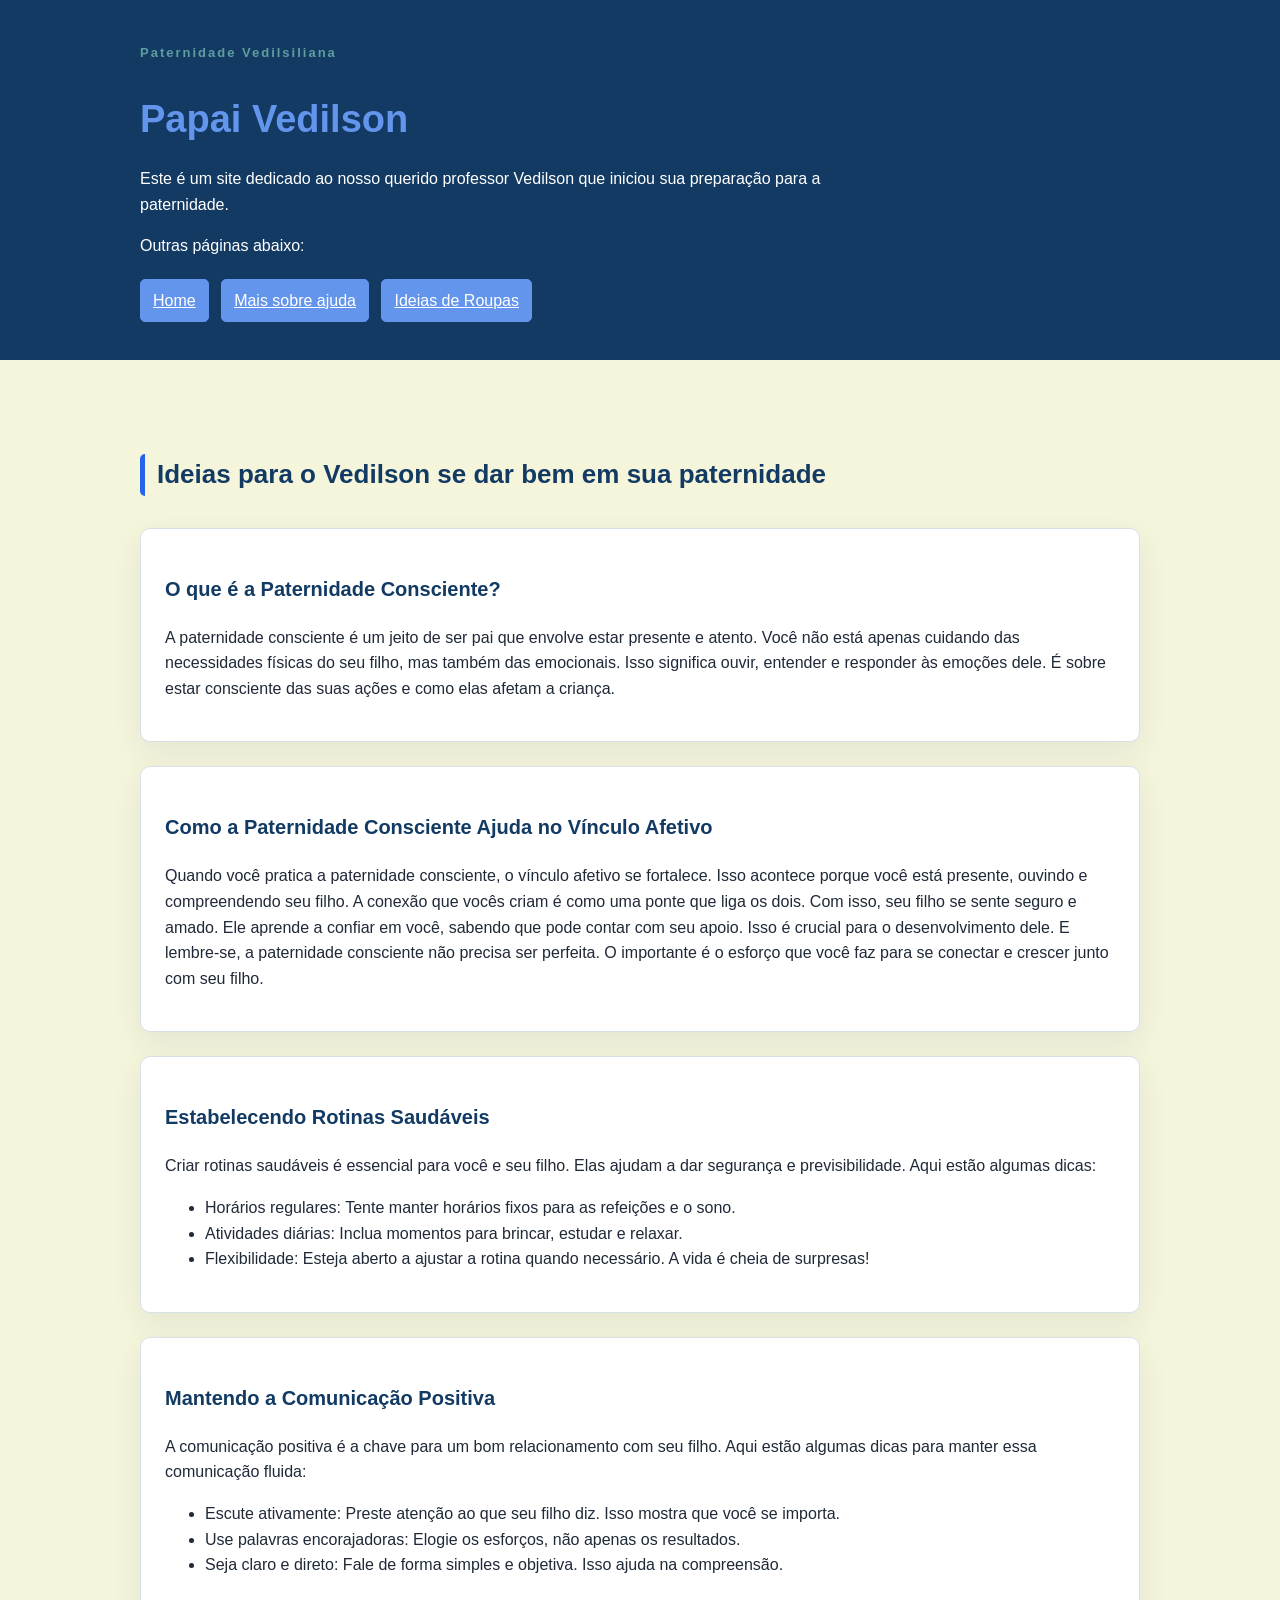
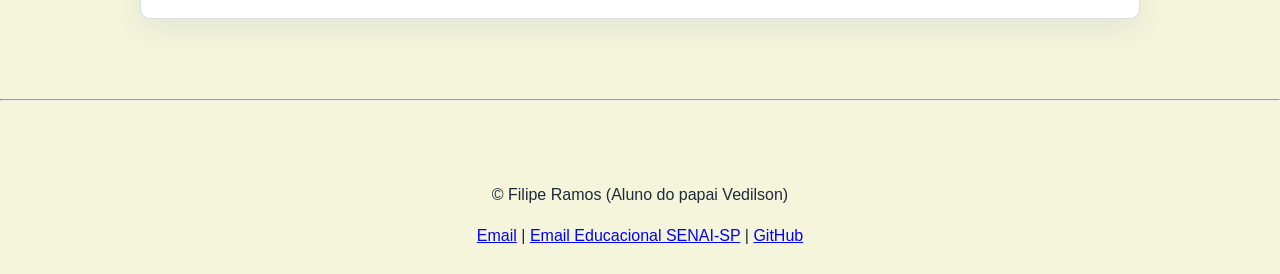
<file: index.html>
<!DOCTYPE html>
<html lang="pt-br">
<head>
    <meta charset="UTF-8">
    <meta name="viewport" content="width=device-width, initial-scale=1.0">
    <title>Dicas | Paternidade</title>
    <link rel="stylesheet" href="./style/style.css">
</head>
<body>
    
    <header class="cabecalho">
        <div class="container">
            <p class="etiqueta">Paternidade Vedilsiliana</p>

            <h1>Papai Vedilson</h1>

            <p class="subtitulo">
                Este é um site dedicado ao nosso querido professor Vedilson
                que iniciou sua preparação para a paternidade.
            </p>

            <p>Outras páginas abaixo:</p>

            <nav class="menu-principal">
                <ul class="menu-lista">
                    <li><a class="menu-link" href="./index.html">Home</a></li>
                    <li><a class="menu-link" href="./pages/OutrasAjudas.html">Mais sobre ajuda</a></li>
                    <li><a class="menu-link" href="./pages/IdeiasRoupasBebes.html">Ideias de Roupas</a></li>
                </ul>
            </nav>
        </div>
    </header>

    <main>
        <section class="secao">
            <div class="container">
                <h2 class="titulo-secao">Ideias para o Vedilson se dar bem em sua paternidade</h2>
                <div class="grade-cards">
                    <article class="card">
                        <h3>O que é a Paternidade Consciente?</h3>
                        <p>
                            A paternidade consciente é um jeito de ser pai que envolve estar presente e atento. 
                            Você não está apenas cuidando das necessidades físicas do seu filho, mas também das emocionais. 
                            Isso significa ouvir, entender e responder às emoções dele. 
                            É sobre estar consciente das suas ações e como elas afetam a criança.
                        </p>
                    </article>
                    <article class="card">
                        <h3>Como a Paternidade Consciente Ajuda no Vínculo Afetivo</h3>
                        <p>
                            Quando você pratica a paternidade consciente, o vínculo afetivo se fortalece. 
                            Isso acontece porque você está presente, ouvindo e compreendendo seu filho. A conexão que vocês criam é como uma ponte que liga os dois.
                            Com isso, seu filho se sente seguro e amado. Ele aprende a confiar em você, sabendo que pode contar com seu apoio. 
                            Isso é crucial para o desenvolvimento dele. E lembre-se, a paternidade consciente não precisa ser perfeita. 
                            O importante é o esforço que você faz para se conectar e crescer junto com seu filho.
                        </p>
                    </article>
                    <article class="card">
                        <h3>Estabelecendo Rotinas Saudáveis</h3>
                        <p>
                            Criar rotinas saudáveis é essencial para você e seu filho. Elas ajudam a dar segurança e previsibilidade. Aqui estão algumas dicas:
                            <ul>
                                <li>Horários regulares: Tente manter horários fixos para as refeições e o sono.</li>
                                <li>Atividades diárias: Inclua momentos para brincar, estudar e relaxar.</li>
                                <li>Flexibilidade: Esteja aberto a ajustar a rotina quando necessário. A vida é cheia de surpresas!</li>
                            </ul>
                        </p>
                    </article>
                    <article class="card">
                        <h3>Mantendo a Comunicação Positiva</h3>
                        <p>
                            A comunicação positiva é a chave para um bom relacionamento com seu filho. Aqui estão algumas dicas para manter essa comunicação fluida:
                            <ul>
                                <li>Escute ativamente: Preste atenção ao que seu filho diz. Isso mostra que você se importa.</li>
                                <li>Use palavras encorajadoras: Elogie os esforços, não apenas os resultados.</li>
                                <li>Seja claro e direto: Fale de forma simples e objetiva. Isso ajuda na compreensão.</li>
                            </ul>
                        </p>
                    </article>
                </div>
            </div>
        </section>
    </main>

    <hr>

    <footer class="rodape">
        <div class="container">
            <p>
                &copy; Filipe Ramos (Aluno do papai Vedilson)
            </p>

            <andres>
                <a href="mailto:filiperamos.sep@gmail.com">Email</a>
                <span> | </span>
                <a href="mailto:filipe.r.oliveira@edu.senai.br">Email Educacional SENAI-SP</a>
                <span> | </span>
                <a href="https://github.com/FilipeRamos-Dev">GitHub</a>
            </andres>
        </div>
    </footer>



</body>
</html>
</file>
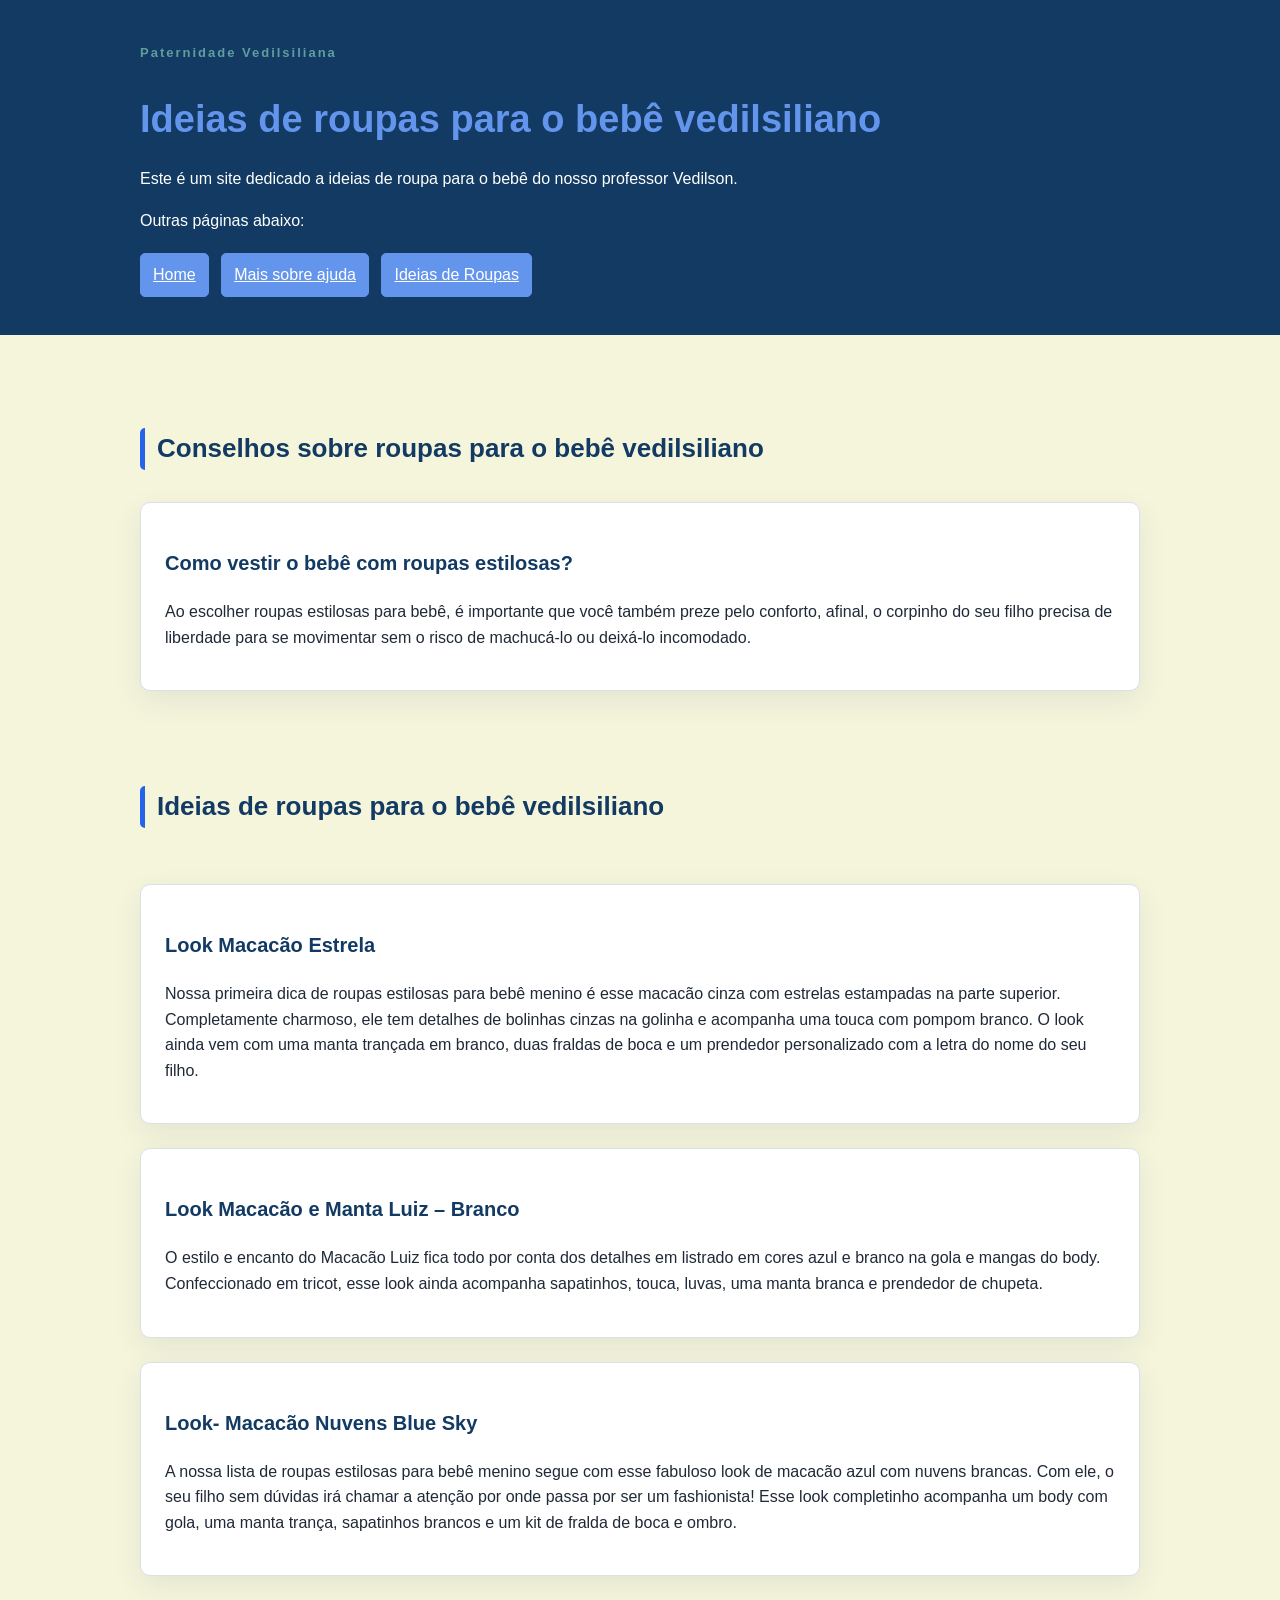
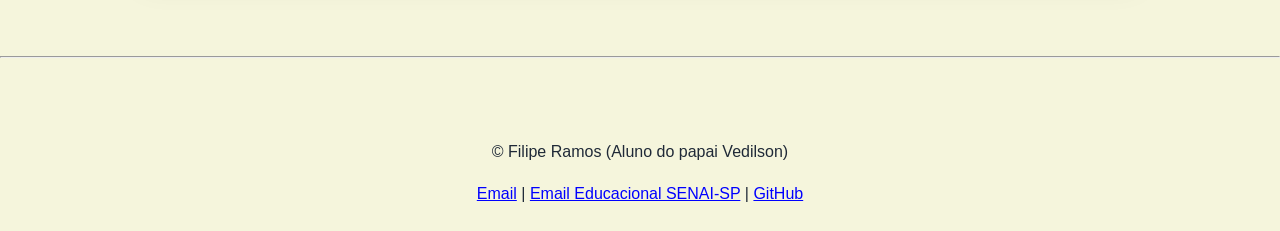
<file: pages/IdeiasRoupasBebes.html>
<!DOCTYPE html>
<html lang="pt-br">
<head>
    <meta charset="UTF-8">
    <meta name="viewport" content="width=device-width, initial-scale=1.0">
    <title>Roupas Bebê | Paternidade</title>
    <link rel="stylesheet" href="../style/style.css">
</head>
<body>
    
    <header class="cabecalho">
        <div class="container">
            <p class="etiqueta">Paternidade Vedilsiliana</p>

            <h1>Ideias de roupas para o bebê vedilsiliano</h1>

            <p class="subtitulo">
                Este é um site dedicado a ideias de roupa para o bebê do nosso professor Vedilson.
            </p>

            <p>Outras páginas abaixo:</p>

            <nav class="menu-principal">
                <ul class="menu-lista">
                    <li><a class="menu-link" href="../index.html">Home</a></li> 
                    <li><a class="menu-link" href="../pages/OutrasAjudas.html">Mais sobre ajuda</a></li> 
                    <li><a class="menu-link" href="../pages/IdeiasRoupasBebes.html">Ideias de Roupas</a></li> 
                </ul>
            </nav>
        </div>
    </header>

    <main>
        <section class="secao">
            <div class="container">
                <h2 class="titulo-secao">Conselhos sobre roupas para o bebê vedilsiliano</h2>
                <div class="grade-cards">
                    <article class="card">
                        <h3>Como vestir o bebê com roupas estilosas?</h3>
                        <p>
                           Ao escolher roupas estilosas para bebê, é importante que você também preze pelo conforto, 
                           afinal, o corpinho do seu filho precisa de liberdade para se movimentar sem o risco de machucá-lo ou deixá-lo incomodado. 
                        </p>
                    </article>
                    <br>
                    <h2 class="titulo-secao">Ideias de roupas para o bebê vedilsiliano</h2>
                    <article class="card">
                        <h3>Look Macacão Estrela</h3>
                        <p>
                          Nossa primeira dica de roupas estilosas para bebê menino é esse macacão cinza com estrelas estampadas na parte superior.
                          Completamente charmoso, ele tem detalhes de bolinhas cinzas na golinha e acompanha uma touca com pompom branco.
                          O look ainda vem com uma manta trançada em branco, duas fraldas de boca e um prendedor personalizado com a letra do nome do seu filho.
                        </p>
                    </article>
                    <article class="card">
                        <h3>Look Macacão e Manta Luiz – Branco</h3>
                        <p>
                           O estilo e encanto do Macacão Luiz fica todo por conta dos detalhes em listrado em cores azul e branco na gola e mangas do body.
                           Confeccionado em tricot, esse look ainda acompanha sapatinhos, touca, luvas, uma manta branca e prendedor de chupeta.
                        </p>
                    </article>
                    <article class="card">
                        <h3>Look- Macacão Nuvens Blue Sky</h3>
                        <p>
                           A nossa lista de roupas estilosas para bebê menino segue com esse fabuloso look de macacão azul com nuvens brancas.
                           Com ele, o seu filho sem dúvidas irá chamar a atenção por onde passa por ser um fashionista!
                           Esse look completinho acompanha um body com gola, uma manta trança, sapatinhos brancos e um kit de fralda de boca e ombro.
                        </p>
                    </article>
                </div>
            </div>
        </section>
    </main>

    <hr>

    <footer class="rodape">
        <div class="container">
            <p>
                &copy; Filipe Ramos (Aluno do papai Vedilson)
            </p>

            <andres>
                <a href="mailto:filiperamos.sep@gmail.com">Email</a>
                <span> | </span>
                <a href="mailto:filipe.r.oliveira@edu.senai.br">Email Educacional SENAI-SP</a>
                <span> | </span>
                <a href="https://github.com/FilipeRamos-Dev">GitHub</a>
            </andres>
        </div>
    </footer>



</body>
</html>
</file>
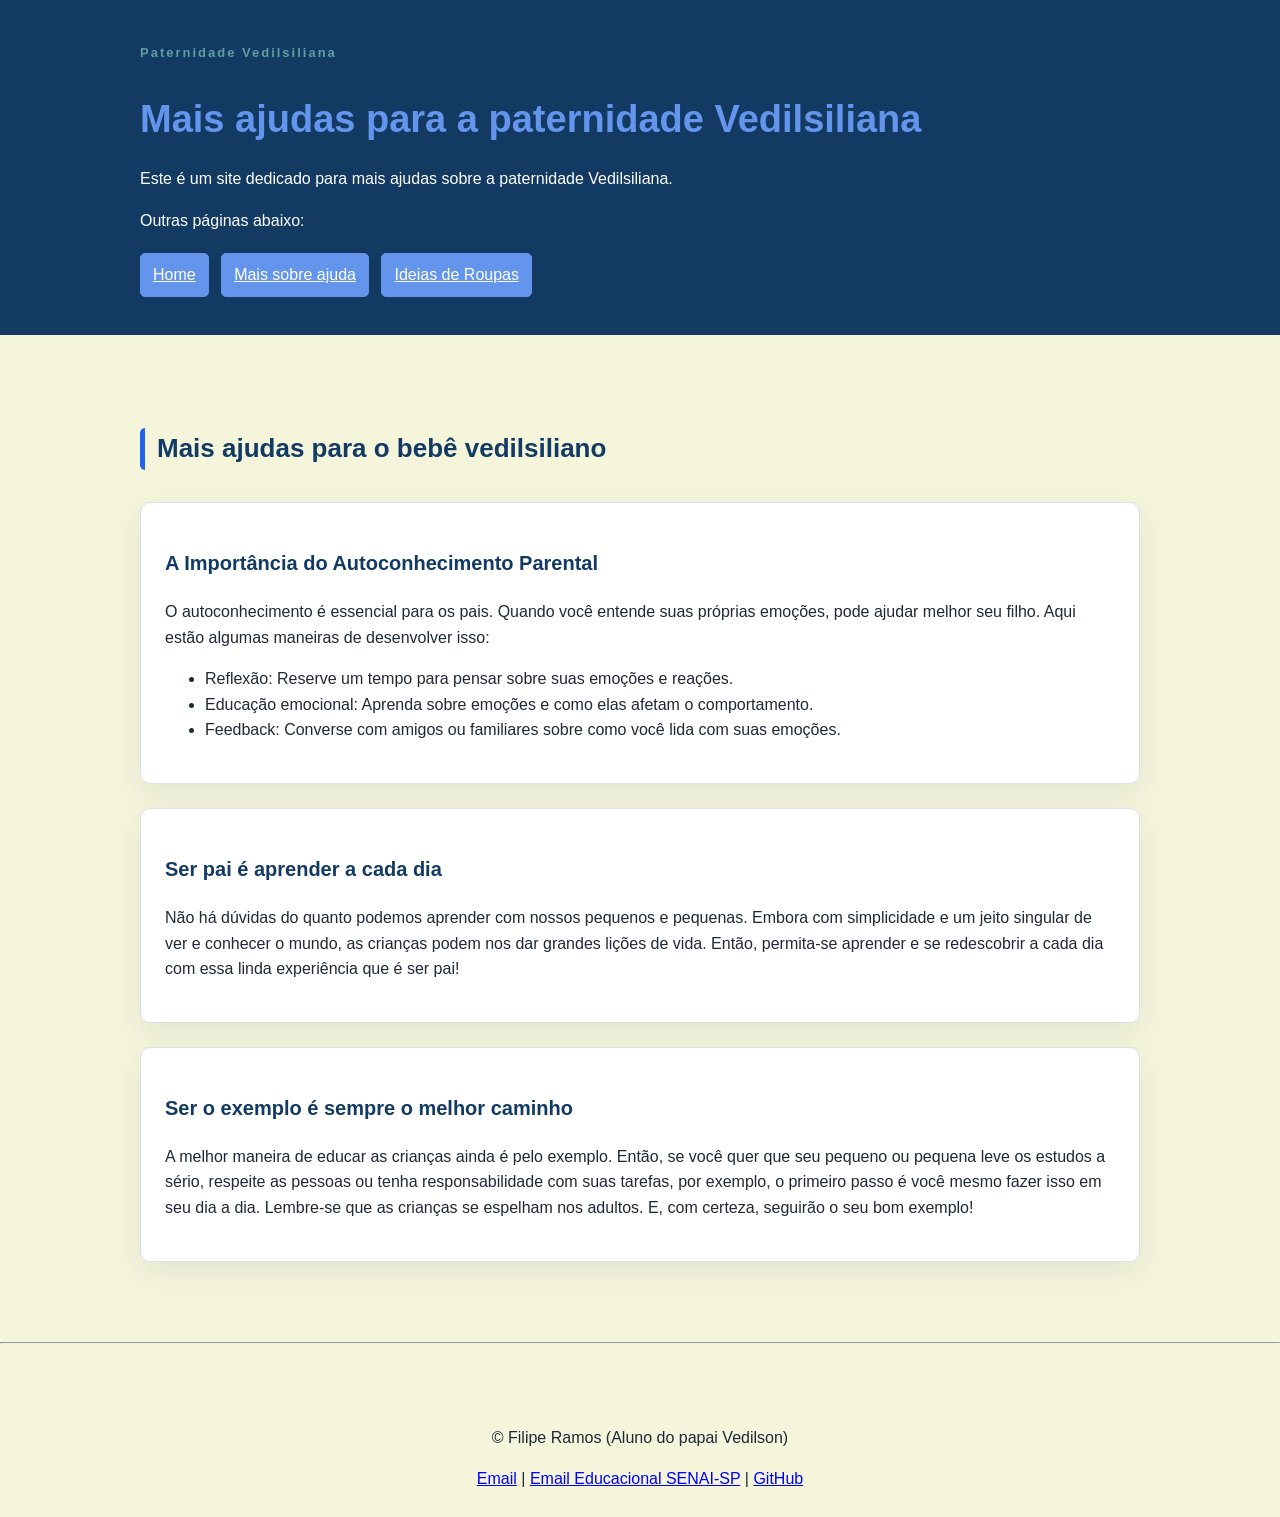
<file: pages/OutrasAjudas.html>
<!DOCTYPE html>
<html lang="pt-br">
<head>
    <meta charset="UTF-8">
    <meta name="viewport" content="width=device-width, initial-scale=1.0">
    <title>Mais Ajudas | Paternidade</title>
    <link rel="stylesheet" href="../style/style.css">
</head>
<body>
    
    <header class="cabecalho">
        <div class="container">
            <p class="etiqueta">Paternidade Vedilsiliana</p>

            <h1>Mais ajudas para a paternidade Vedilsiliana</h1>

            <p class="subtitulo">
                Este é um site dedicado para mais ajudas sobre a paternidade Vedilsiliana.
            </p>

            <p>Outras páginas abaixo:</p>

            <nav class="menu-principal">
                <ul class="menu-lista">
                    <li><a class="menu-link" href="../index.html">Home</a></li> 
                    <li><a class="menu-link" href="../pages/OutrasAjudas.html">Mais sobre ajuda</a></li> 
                    <li><a class="menu-link" href="../pages/IdeiasRoupasBebes.html">Ideias de Roupas</a></li> 
                </ul>
            </nav>
        </div>
    </header>

    <main>
        <section class="secao">
            <div class="container">
                <h2 class="titulo-secao">Mais ajudas para o bebê vedilsiliano</h2>
                <div class="grade-cards">
                    <article class="card">
                        <h3>A Importância do Autoconhecimento Parental</h3>
                        <p>
                          O autoconhecimento é essencial para os pais. Quando você entende suas próprias emoções, pode ajudar melhor seu filho. Aqui estão algumas maneiras de desenvolver isso:
                        <ul>
                            <li>Reflexão: Reserve um tempo para pensar sobre suas emoções e reações.</li>
                            <li>Educação emocional: Aprenda sobre emoções e como elas afetam o comportamento.</li>
                            <li>Feedback: Converse com amigos ou familiares sobre como você lida com suas emoções.</li>
                        </ul>
                        </p>
                    </article>
                    <article class="card">
                        <h3>Ser pai é aprender a cada dia</h3>
                        <p>
                            Não há dúvidas do quanto podemos aprender com nossos pequenos e pequenas. 
                            Embora com simplicidade e um jeito singular de ver e conhecer o mundo, 
                            as crianças podem nos dar grandes lições de vida. 
                            Então, permita-se aprender e se redescobrir a cada dia com essa linda experiência que é ser pai!
                        </p>
                    </article>
                    <article class="card">
                        <h3>Ser o exemplo é sempre o melhor caminho</h3>
                        <p>
                            A melhor maneira de educar as crianças ainda é pelo exemplo. 
                            Então, se você quer que seu pequeno ou pequena leve os estudos a sério, 
                            respeite as pessoas ou tenha responsabilidade com suas tarefas, por exemplo, 
                            o primeiro passo é você mesmo fazer isso em seu dia a dia.
                            Lembre-se que as crianças se espelham nos adultos. 
                            E, com certeza, seguirão o seu bom exemplo!
                        </p>
                    </article>
                </div>
            </div>
        </section>
    </main>

    <hr>

    <footer class="rodape">
        <div class="container">
            <p>
                &copy; Filipe Ramos (Aluno do papai Vedilson)
            </p>

            <andres>
                <a href="mailto:filiperamos.sep@gmail.com">Email</a>
                <span> | </span>
                <a href="mailto:filipe.r.oliveira@edu.senai.br">Email Educacional SENAI-SP</a>
                <span> | </span>
                <a href="https://github.com/FilipeRamos-Dev">GitHub</a>
            </andres>
        </div>
    </footer>



</body>
</html>
</file>
<file: style/style.css>
*{
    box-sizing: border-box;
    
}

body{
    margin: 0;

    background-color: beige;
    color: #1f2937;

    font-family: Arial, Helvetica, sans-serif;
    font-size: 16px;
    line-height: 1.6;
}

h2, h3{
    color: #123a63;
}

h1{
    color:cornflowerblue;
    font-size: 38px;
    margin-bottom: 10px;
}

h2{
    font-size: 26px;
}

h3{
    font-size: 20px;
}

a{
    color: blue;
}

.container{
    width: 90%;
    max-width: 1000px;

    margin: 0 auto;
}

.cabecalho{
    background-color: #123a63;
    color: white;
    padding: 30px 0;
}

.etiqueta{
    margin-bottom: 5px;
    color: cadetblue;
    font-size: 13px;
    font-weight: bold;
    letter-spacing: 2px;
}

.subtitulo{
    max-width: 700px;
}

.menu-lista{
    margin: 20px 0 0;
    padding: 0;
    list-style: none;
}

.menu-lista li{
    display: inline-block;
    margin-right: 8px;
    margin-bottom: 8px;
}

.menu-link{
    display: inline-block;
    padding: 8px 12px;
    background-color: cornflowerblue;
    color: white;
    border: 1px solid cornflowerblue;
    border-radius: 5px;

}

a:hover{
    color: blueviolet;
}

.secao{
    padding: 72px;
}

.titulo-secao{
    margin-bottom: 32px;
    padding-left: 12px;
    border-left: 5px solid #2563eb;
    border-radius: 5px;
}

.grade-cards{
    display: grid;
    gap: 24px;
}

.card{
    padding: 24px;
    background-color: white;
    border: 1px solid #d8e0e8;
    border-radius: 10px;
    box-shadow: 0 10px 30px rgba(20, 45, 70, 0.08);
}

.lista-tecnologias{
    display: inline-block;
    gap: 12px;
    list-style: none;
    padding: 0;
    margin: 0;
}

.lista-tecnologias li{
    padding: 10px 14px;
    background-color: #fff;
    display: inline-block;
    border: 1px solid #d8e0e8;
    border-radius: 999px;
}

.rodape{
    margin-top: 40px;
    padding: 25px;
    text-align: center;
}

.rodape-anddress{
    font-style: normal;
}
</file>
